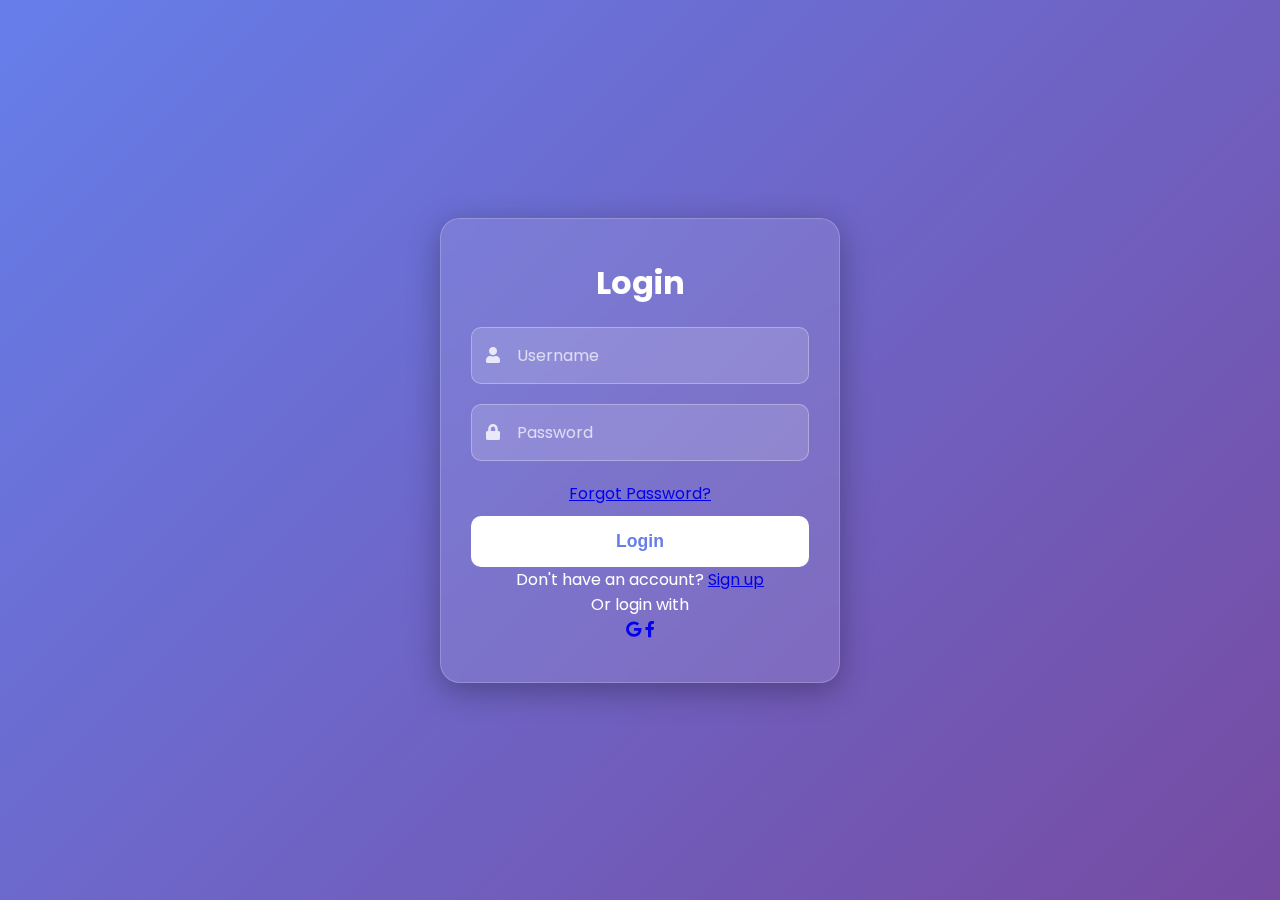
<file: login.html>
<!DOCTYPE html>
<html lang="en">
<head>
    <meta charset="UTF-8">
    <meta name="viewport" content="width=device-width, initial-scale=1.0">
    <title>MyLoc Government - Welcome</title>
    <link rel="stylesheet" href="style.css">
    <link rel="stylesheet" href="https://cdnjs.cloudflare.com/ajax/libs/font-awesome/5.15.3/css/all.min.css">
</head>
<body>
    <div class="container">
        <div class="form-container" id="login-form">
            <h1 class="form-title">Login</h1>
            <form action="dashboard.html" method="get">
                <div class="input-group">
                    <i class="fas fa-user"></i>
                    <input type="text" placeholder="Username" required>
                </div>
                <div class="input-group">
                    <i class="fas fa-lock"></i>
                    <input type="password" placeholder="Password" required>
                </div>
                <div class="options">
                    <a href="#">Forgot Password?</a>
                </div>
                <button type="submit" class="btn">Login</button>
            </form>
            <p class="switch-form">Don't have an account? <a href="#" id="show-register">Sign up</a></p>
            <div class="social-login">
                <p>Or login with</p>
                <div class="social-icons">
                    <a href="#" class="social-icon"><i class="fab fa-google"></i></a>
                    <a href="#" class="social-icon"><i class="fab fa-facebook-f"></i></a>
                </div>
            </div>
        </div>

        <div class="form-container hidden" id="register-form">
            <h1 class="form-title">Register</h1>
            <form action="#" method="post">
                <div class="input-group">
                    <i class="fas fa-user"></i>
                    <input type="text" placeholder="Username" required>
                </div>
                <div class="input-group">
                    <i class="fas fa-envelope"></i>
                    <input type="email" placeholder="Email" required>
                </div>
                <div class="input-group">
                    <i class="fas fa-lock"></i>
                    <input type="password" placeholder="Password" required>
                </div>
                <button type="submit" class="btn">Register</button>
            </form>
            <p class="switch-form">Already have an account? <a href="#" id="show-login">Login</a></p>
        </div>
    </div>

    <script>
        const loginForm = document.getElementById('login-form');
        const registerForm = document.getElementById('register-form');
        const showRegisterLink = document.getElementById('show-register');
        const showLoginLink = document.getElementById('show-login');

        showRegisterLink.addEventListener('click', (e) => {
            e.preventDefault();
            loginForm.classList.add('hidden');
            registerForm.classList.remove('hidden');
        });

        showLoginLink.addEventListener('click', (e) => {
            e.preventDefault();
            registerForm.classList.add('hidden');
            loginForm.classList.remove('hidden');
        });
    </script>
</body>
</html>
</file>
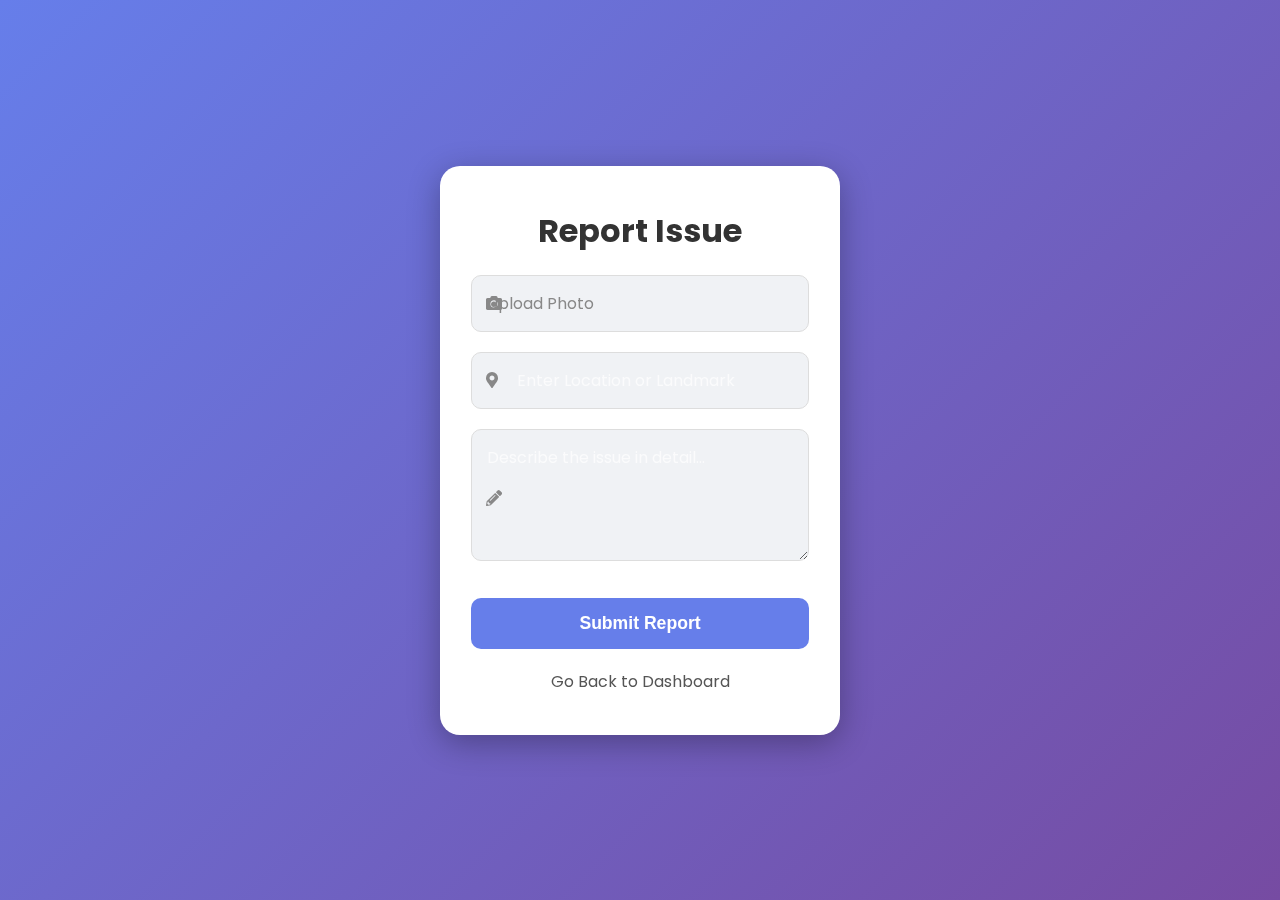
<file: report-form.html>
<!DOCTYPE html>
<html lang="en">
<head>
    <meta charset="UTF-8">
    <meta name="viewport" content="width=device-width, initial-scale=1.0">
    <title>Submit Report</title>
    <link rel="stylesheet" href="style.css">
    <link rel="stylesheet" href="https://cdnjs.cloudflare.com/ajax/libs/font-awesome/5.15.3/css/all.min.css">
</head>
<body>
    <div class="container report-page">
        <div class="form-container">
            <h1 class="form-title" id="report-title">Report Issue</h1>
            <form action="#" method="post" enctype="multipart/form-data">
                <div class="input-group">
                    <i class="fas fa-camera"></i>
                    <input type="file" id="photo-upload" required>
                    <label for="photo-upload" class="file-label">Upload Photo</label>
                </div>
                <div class="input-group">
                    <i class="fas fa-map-marker-alt"></i>
                    <input type="text" placeholder="Enter Location or Landmark" required>
                </div>
                <div class="input-group">
                     <i class="fas fa-pencil-alt"></i>
                    <textarea placeholder="Describe the issue in detail..." rows="4"></textarea>
                </div>
                <button type="submit" class="btn">Submit Report</button>
                <a href="dashboard.html" class="back-link">Go Back to Dashboard</a>
            </form>
        </div>
    </div>
    <script>
        // Part 1: Set the title from the URL (यह पुराना काम भी करेगा)
        const urlParams = new URLSearchParams(window.location.search);
        const category = urlParams.get('category');
        if (category) {
            document.getElementById('report-title').innerText = 'Report: ' + category;
        }

        // Part 2: Handle form submission with AI (यह नया फीचर है)
        const form = document.querySelector('form');
        form.addEventListener('submit', async (event) => {
            event.preventDefault(); // Prevent the form's normal submission

            const photoInput = document.getElementById('photo-upload');
            if (photoInput.files.length === 0) {
                alert('Please select a photo to upload.');
                return;
            }

            const formData = new FormData();
            formData.append('photo', photoInput.files[0]);

            const submitButton = form.querySelector('.btn');
            submitButton.innerText = 'Analyzing...';
            submitButton.disabled = true;

            try {
                // Send the photo to the backend
                const response = await fetch('http://127.0.0.1:5000/analyze-image', {
                    method: 'POST',
                    body: formData
                });

                const result = await response.json();

                if (response.ok) {
                    alert('AI Detected Category: ' + result.detected_category + '\nReport Submitted Successfully!');
                    form.reset(); 
                } else {
                    alert('Error: ' + result.error);
                }

            } catch (error) {
                console.error('Error:', error);
                alert('Could not connect to the server. Make sure the backend is running.');
            } finally {
                submitButton.innerText = 'Submit Report';
                submitButton.disabled = false;
            }
        });
    </script>
</body>
</html>
</file>
<file: style.css>
@import url('https://fonts.googleapis.com/css2?family=Poppins:wght@300;400;600&display=swap');

* {
    margin: 0;
    padding: 0;
    box-sizing: border-box;
}

body {
    font-family: 'Poppins', sans-serif;
    /* Common background for all pages */
    background: linear-gradient(135deg, #667eea, #764ba2);
    color: #333;
}

/* === Login Page Styles === */
.container {
    display: flex;
    justify-content: center;
    align-items: center;
    min-height: 100vh;
}
.form-container {
    background: rgba(255, 255, 255, 0.1);
    padding: 40px 30px;
    border-radius: 20px;
    backdrop-filter: blur(10px);
    border: 1px solid rgba(255, 255, 255, 0.2);
    box-shadow: 0 8px 32px 0 rgba(0, 0, 0, 0.3);
    text-align: center;
    color: #fff;
    width: 400px;
}
.form-container.hidden { display: none; }
.form-title { font-size: 2em; margin-bottom: 20px; }
.input-group { position: relative; margin: 20px 0; }
.input-group i { position: absolute; left: 15px; top: 50%; transform: translateY(-50%); color: rgba(255, 255, 255, 0.8); }
.input-group input, .input-group textarea { width: 100%; padding: 15px 15px 15px 45px; background: rgba(255, 255, 255, 0.15); border: 1px solid rgba(255, 255, 255, 0.3); border-radius: 10px; color: #fff; font-size: 1em; outline: none; font-family: 'Poppins', sans-serif; }
.input-group input::placeholder, .input-group textarea::placeholder { color: rgba(255, 255, 255, 0.7); }
.input-group textarea { padding: 15px; resize: vertical; }
.btn { width: 100%; padding: 15px; border: none; border-radius: 10px; background: #fff; color: #667eea; font-size: 1.1em; font-weight: 600; cursor: pointer; transition: background-color 0.3s ease; margin-top: 10px; }
.btn:hover { background: #f0f0f0; }

/* === Dashboard Styles === */
.dashboard-header {
    background: rgba(255, 255, 255, 0.15);
    backdrop-filter: blur(10px);
    padding: 15px 40px;
    display: flex;
    justify-content: space-between;
    align-items: center;
    color: #fff;
    box-shadow: 0 2px 10px rgba(0,0,0,0.1);
}
.dashboard-header h1 { font-size: 1.8em; }
.user-profile { font-size: 1.1em; }
.user-profile i { margin-right: 8px; }

.dashboard-main {
    padding: 40px;
    text-align: center;
}
.dashboard-main h2 {
    font-size: 2.5em;
    color: #fff;
}
.subtitle {
    font-size: 1.2em;
    color: rgba(255, 255, 255, 0.8);
    margin-bottom: 40px;
}

.category-grid {
    display: grid;
    grid-template-columns: repeat(auto-fit, minmax(280px, 1fr));
    gap: 30px;
    max-width: 1200px;
    margin: 0 auto;
}

.category-card {
    background: #fff;
    border-radius: 15px;
    overflow: hidden;
    text-decoration: none;
    color: #333;
    box-shadow: 0 10px 20px rgba(0,0,0,0.1);
    transition: transform 0.3s ease, box-shadow 0.3s ease;
}
.category-card:hover {
    transform: translateY(-10px);
    box-shadow: 0 15px 30px rgba(0,0,0,0.2);
}
.category-card img {
    width: 100%;
    height: 180px;
    object-fit: cover;
}
.card-content {
    padding: 20px;
    text-align: left;
}
.card-content h3 {
    margin-bottom: 10px;
    font-size: 1.4em;
}

/* === Report Form Page Styles === */
.report-page .form-container {
    background: #fff;
    color: #333;
}
.report-page .form-title { color: #333; }
.report-page .input-group input, .report-page .input-group textarea {
    background: #f0f2f5;
    border: 1px solid #ddd;
    color: #333;
}
.report-page .input-group i { color: #888; }
.report-page .btn { background: #667eea; color: #fff; }
.report-page .btn:hover { background: #5a6dcf; }
.back-link { display: block; margin-top: 20px; color: #555; text-decoration: none; }
.input-group input[type="file"] { display: none; }
.file-label {
    background: #f0f2f5;
    border: 1px solid #ddd;
    border-radius: 10px;
    padding: 15px;
    display: block;
    cursor: pointer;
    text-align: left;
    color: #888;
}
</file>
